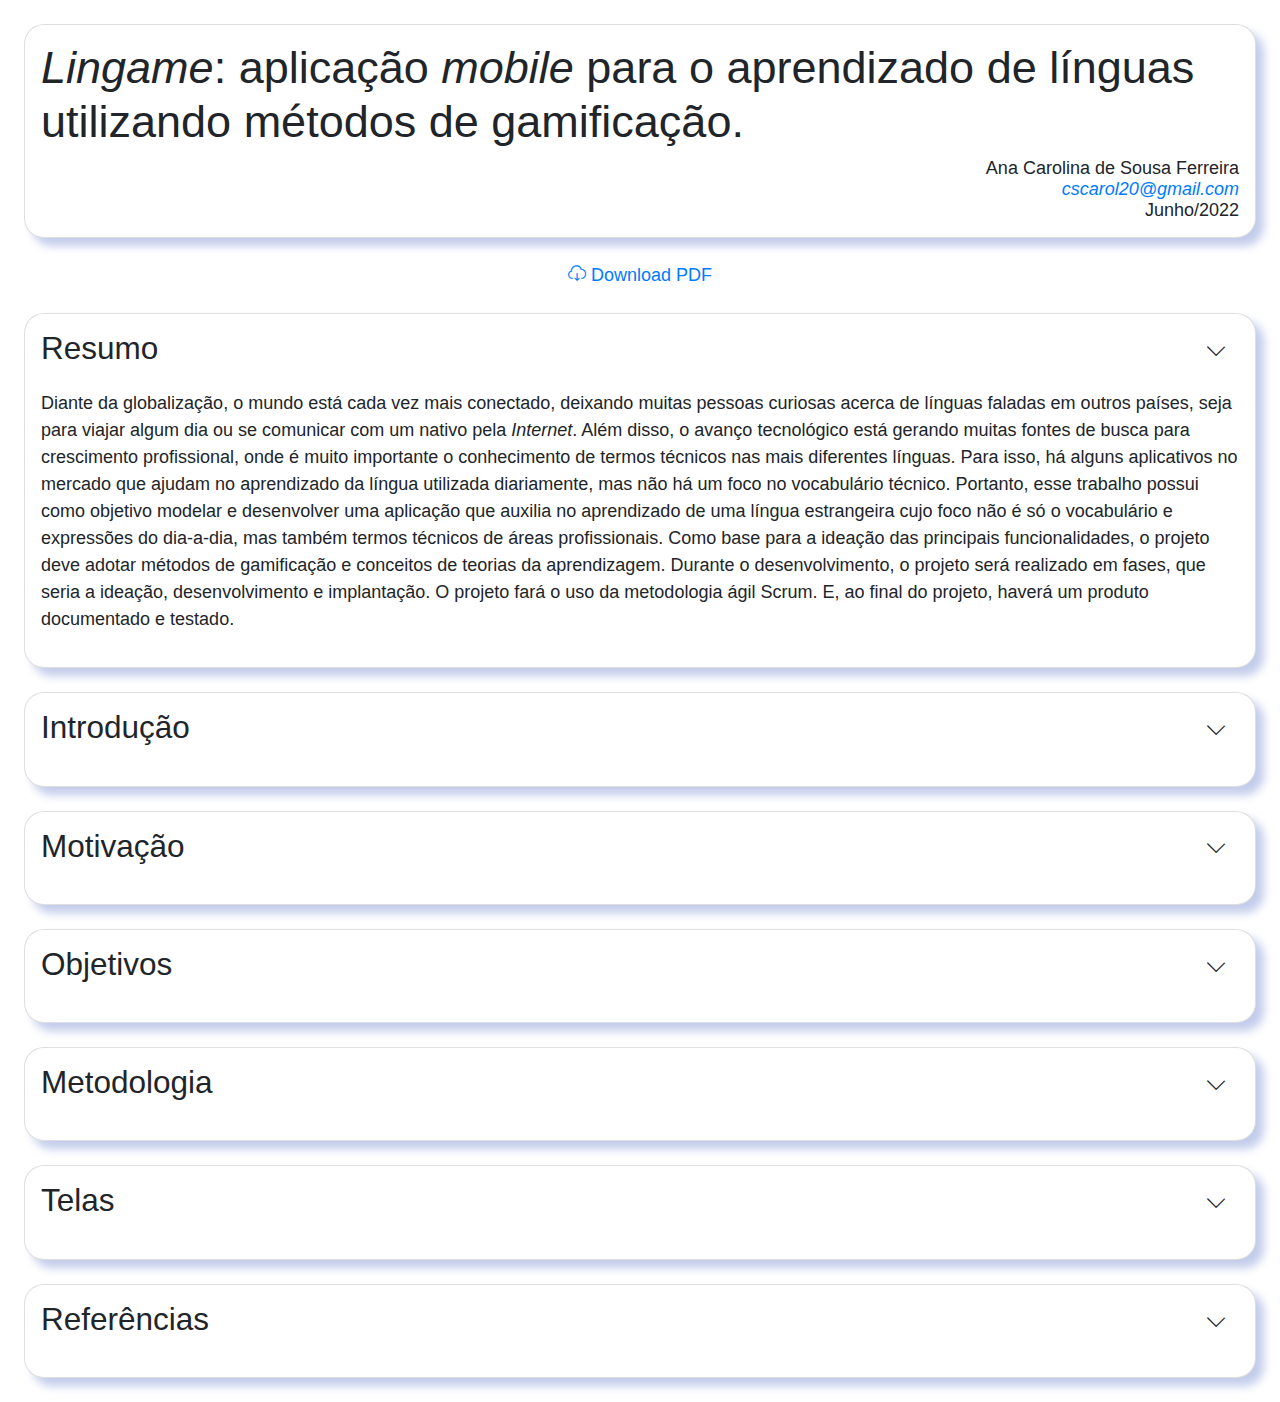
<file: paper.html>
<!DOCTYPE html>
<html lang="pt">
  <head>
    <link rel="icon" type="image/png" href="assets/img/favicon.png" />
    <!-- Required meta tags -->
    <meta charset="utf-8" />
    <meta
      name="viewport"
      content="width=device-width, initial-scale=1, shrink-to-fit=no"
    />
    
    <!-- Bootstrap CSS -->
    <link rel="stylesheet" href="https://cdn.jsdelivr.net/npm/bootstrap@4.6.2/dist/css/bootstrap.min.css">
    <script src="https://cdn.jsdelivr.net/npm/jquery@3.6.3/dist/jquery.slim.min.js"></script>
    <script src="https://cdn.jsdelivr.net/npm/popper.js@1.16.1/dist/umd/popper.min.js"></script>
    <script src="https://cdn.jsdelivr.net/npm/bootstrap@4.6.2/dist/js/bootstrap.bundle.min.js"></script>

    <!-- Icon -->
    <link rel="stylesheet" type="text/css" href="assets/fonts/simple-line-icons.css" />

    <link rel="stylesheet" type="text/css" href="assets/css/paper.css" />
    
    <title>Ana Carolina</title>
  </head>

  <body>
      <section id="title" class="card">
        <h1><span class="italic">Lingame</span>: aplicação <span class="italic">mobile</span> para o aprendizado de línguas utilizando métodos de gamificação.</h1>
        <div class="author">
            <p class="name">Ana Carolina de Sousa Ferreira</p>
            <a href="mailto:cscarol20@gmail.com" class="email italic">cscarol20@gmail.com</a>
            <p class="date">Junho/2022</p>
        </div>
      </section>

      <div class="download-button">
        <a href="assets/Lingame.pdf"><i class="icon-cloud-download"></i> Download PDF</a>
      </div>

      <section id="abstract" class="card" data-toggle="collapse" data-target="#content-abstract">
        <div class="card-title">
           <h3>Resumo</h3>
            <button type="button" class="btn"><i class="icon-arrow-down"></i></button>
        </div>
        <div id="content-abstract" class="collapse show">
            <p>Diante da globalização, o mundo está cada vez mais conectado, deixando muitas pessoas curiosas acerca de línguas faladas em outros países, seja para viajar algum dia ou se comunicar com um nativo pela <span class="italic">Internet</span>. Além disso, o avanço tecnológico está gerando muitas fontes de busca para crescimento profissional, onde é muito importante o conhecimento de termos técnicos nas mais diferentes línguas. Para isso, há alguns aplicativos no mercado que ajudam no aprendizado da língua utilizada diariamente, mas não há um foco no vocabulário técnico. Portanto, esse trabalho possui como objetivo modelar e desenvolver uma aplicação que auxilia no aprendizado de uma língua estrangeira cujo foco não é só o vocabulário e expressões do dia-a-dia, mas também termos técnicos de áreas profissionais. Como base para a ideação das principais funcionalidades, o projeto deve adotar métodos de gamificação e conceitos de teorias da aprendizagem. Durante o desenvolvimento, o projeto será realizado em fases, que seria a ideação, desenvolvimento e implantação. O projeto fará o uso da metodologia ágil Scrum. E, ao final do projeto, haverá um produto documentado e testado.</p>
        </div>
      </section>

      <section id="introduction" class="card">
        <div class="card-title" data-toggle="collapse" data-target="#content-introduction">
            <h3>Introdução</h3>
            <button type="button" class="btn"><i class="icon-arrow-down"></i></button>
        </div>
        <div id="content-introduction" class="collapse">
            <p>Com a globalização, a sociedade está sempre em busca de manter a comunicação entre si. Hoje em dia, a maioria das pessoas possuem o seu próprio <span class="italic">smartphone</span> e, nele, há diversas aplicações, cada uma com funcionalidades distintas que auxiliam nas tarefas do dia-a-dia. Devido a facilidade de comunicação entre pessoas de diferentes partes do mundo, houve um aumento no número de aplicações criadas para ajudar as pessoas a aprender outras línguas (MUNDAY, 2016). E, com a pandemia do COVID-19 isso se intensificou.</p>

            <p>Aprender uma língua estrangeira demanda disciplina e foco, ainda mais quando se trata da aprendizagem autônoma (DA GUIA, 2016). Para isso, há alguns aplicativos disponíveis que podem auxiliar nesse processo, como é o caso do Duolingo, Cambly, Lingua.Ly, Hello Talk, entre outros. Embora todos eles sejam ferramentas eficazes para o aprendizado de uma nova língua (MUNDAY, 2015; VESSELINOV; GREGO, 2018; LOEWEN; ISBELL; SPORN, 2020), cada um possui métodos de aprendizagem diferentes. A maioria dos aplicativos citados são muito bons para aprender vocabulário e expressões do dia-a-dia, mas existe uma dificuldade quando se trata do aprendizado de termos técnicos. Contudo, diante do contínuo avanço tecnológico, trabalhos de diversas áreas são publicados nas mais diferentes línguas. E, para que o profissional consiga se atualizar, sem precisar esperar sair a tradução, podendo demorar bastante e já ter saído uma nova tecnologia inovadora, é necessário entender pelo menos os termos técnicos. Fazendo dessa funcionalidade um diferencial dos outros aplicativos. Ou seja, o usuário poderá aprender não só a língua do dia-a-dia, mas como ele poderá escolher focar somente em aprender vocabulário técnico de qualquer área.</p>

            <p>Diante disso, tomando como foco o aprendizado do usuário, é importante também analisar as teorias da aprendizagem. Essas teorias auxiliarão no desenvolvimento e validação das funcionalidades. Além disso, para ajudar na parte de gamificação do aplicativo, os conceitos de Edward Thorndike e Edward Tolman se tornam interessantes. Eles afirmam que ao reagir da forma esperada ou acertar uma questão, por exemplo, deverá haver um elogio e uma recompensa, porém, ao errar, deverá haver uma punição e/ou perda da recompensa (OSTERMANN, et al., 2011).</p>

            <p>Contudo, apesar de esses conceitos serem voltados muito para a parte da educação em si, faz-se importante pois ajuda na hora da definição de requisitos que deve ser uma alta prioridade durante o projeto. Portanto, para que esse projeto seja pensado, modelado e desenvolvido, faz-se necessário o uso da Engenharia de Software. Além disso, além da aplicação de conhecimentos envolvendo ensino e aprendizagem, será importante focar na interação humano-computador, visto que se trata de um jogo, cujo foco seriam usuários de qualquer idade que queiram aprender jogando.</p>
        </div>
      </section>

      <section id="motivation" class="card"> 
        <div class="card-title" data-toggle="collapse" data-target="#content-motivation">
            <h3>Motivação</h3>
            <button type="button"  class="btn"><i class="icon-arrow-down"></i></button>
        </div>
        <div id="content-motivation" class="collapse">
            <p>A principal motivação, que gerou a ideia do <span class="italic">Lingame</span>, se deu durante estudos acerca das teorias da aprendizagem, onde é possível analisar o que intelectuais da educação, como Ivan Pavlov, Paulo Freire, Edward Thorndike, Edward Tolman, Jerome Bruner e Robert Gagné, dizem sobre os métodos de aprendizagem. A partir daí, foi possível perceber que algumas aplicações que sugerem o ensino de línguas não conseguem explorar bem esses métodos. Outra motivação se deu durante os anos na graduação de tecnologia, pois é importante notar a falta de aplicativos que focam em vocabulários técnicos das áreas profissionais, deixando esses usuários de fora.</p>

            <p>Ao observar aplicativos cuja finalidade é auxiliar na aprendizagem de línguas, é possível notar que o método mais utilizado é o da gamificação. E, segundo Costa et al. (2018), a gamificação possibilita um suporte para os métodos de ensino, pois ele motiva o jogador a completar seus objetivos, mantendo ele na plataforma. E, como o mundo atual está mais ligado à tecnologia, faz  da gamificação um ótimo mecanismo.</p>

            <p>Portanto, a ideia de juntar um aplicativo, onde o usuário pode aprender e jogar faz sentido, fazendo com que seja possível desenvolver uma aplicação onde o usuário possa completar missões diárias e competir com os amigos ao mesmo tempo, enquanto aprende uma nova língua. É importante ressaltar também que, assim como as aplicações que auxiliam o aprendizado de línguas, aqueles jogos que é preciso pagar para continuar jogando, não motivam tanto o usuário a continuar utilizando.</p>
        </div>
      </section>

      <section id="goals" class="card">
        <div class="card-title" data-toggle="collapse" data-target="#content-goals">
            <h3>Objetivos</h3>
            <button type="button" class="btn"><i class="icon-arrow-down"></i></button>
        </div>
        <div id="content-goals" class="collapse">
            <p>Como objetivo geral, este projeto visa modelar e desenvolver uma aplicação de ensino de língua estrangeira, inicialmente o inglês com foco na linguagem técnica, baseada no sistema de recompensa utilizando o método de gamificação.</p>
            <p>Já os objetivos específicos deste projeto são:</p>

            <ul>
                <li>Modelar uma aplicação de aprendizado autônomo de línguas estrangeiras;</li>
                <li>Analisar e aplicar teorias de aprendizagem;</li>
                <li>Aplicar métodos de gamificação, utilizando recompensas;</li>
                <li>Prototipar a aplicação e validar esse protótipo;</li>
            </ul>
        </div>
      </section>

      <section id="methodology" data-toggle="collapse" data-target="#content-metodology" class="card">
        <div class="card-title">
            <h3>Metodologia</h3>
            <button type="button" class="btn"><i class="icon-arrow-down"></i></button>
        </div>
        <div id="content-metodology" class="collapse">
            <p>O projeto consistirá em fases, onde será necessário planejar antecipadamente cada passo para que seja possível realizar com sucesso. A primeira fase consistirá na ideação do projeto, onde serão analisados todos os requisitos funcionais e não funcionais da aplicação. Após a ideação da primeira versão dos requisitos, será montado o que se chama de Mínimo Produto Viável (MVP), onde será possível validar quais são as primeiras funcionalidades que serão estudadas pelas pessoas envolvidas.</p>
	    
            <p>Com as principais funcionalidades já definidas, será realizada uma documentação inicial contendo todos os requisitos e o que será definido na primeira versão, esses documentos deverão ser atualizados com frequência. Em paralelo, já será possível desenvolver os primeiros diagramas que serão utilizados durante o desenvolvimento. E com isso, já será possível analisar quais tecnologias serão utilizadas para desenvolver a aplicação.</p>

            <p>A arquitetura da aplicação deverá ser cross-platform, ou seja, desenvolvê-la para ser utilizada em múltiplas plataformas, como mobile e web. Embora o projeto deva considerar a modelagem para ambos os ambientes, baseado em pesquisas realizadas pelo IBGE (2019), onde 98% dos brasileiros utilizam a internet pelo celular, o desenvolvimento do projeto deverá ser focado primeiramente para mobile.</p>
        
            <p>Durante o desenvolvimento, será utilizado a metodologia ágil SCRUM, que ajudará na gestão e planejamento do projeto, dividindo-o em pequenas partes entregáveis, auxiliando na melhora da qualidade (CRUZ, 2013). Além disso, será necessário um time de produtos e um time de desenvolvimento. O time de produtos ficará com a parte de analisar o produto, pesquisar, prototipar e auxiliar o time de desenvolvimento a entender o que, como e quais são os critérios de aceite para que tal funcionalidade seja implementada. E o time de desenvolvimento ficará responsável por desenvolver o produto.</p>
        
            <p>A aplicação será desenvolvida em versões que serão disponibilizadas, primeiramente para o Android, pois, de acordo com a Statcounter (2022), em abril de 2022, cerca de 86% dos brasileiros utilizam o sistema operacional Android.</p>
        
            <p>Ao final de todo o projeto, será gerado um aplicativo todo documentado que poderá ser adaptado para aprender qualquer linguagem. Para finalizar todo o projeto, será mostrado no aplicativo uma pesquisa de satisfação para que os usuários possam dar a sua opinião acerca do produto final, essas respostas poderão ser apresentadas como resultados.</p>
        </div>
      </section>

      <section id="screens" class="card" data-toggle="collapse" data-target="#content-screens">
        <div class="card-title">
           <h3>Telas</h3>
            <button type="button" class="btn"><i class="icon-arrow-down"></i></button>
        </div>
        <div id="content-screens" class="collapse">
            <div class="images">
                <div class="home">
                    <p>Página Inicial</p>
                    <img src="assets/img/paper/Home.png" />
                </div>
                <div class="tips">
                    <p>Dicas</p>
                    <img src="assets/img/paper/Dicas.png" />
                </div>
                <div class="grammar">
                    <p>Gramática</p>
                    <img src="assets/img/paper/Gramática.png" />
                </div>
            </div>

            <div class="images">
                <div class="missions">
                    <p>Missões</p>
                    <img src="assets/img/paper/Missões.png" />
                </div>
                <div class="profile">
                    <p>Perfil</p>
                    <img src="assets/img/paper/Perfil.png" />
                </div>
            </div>
        </div>
    </section>


      <section id="references" class="card" data-toggle="collapse" data-target="#content-references">
        <div class="card-title">
           <h3>Referências</h3>
            <button type="button" class="btn"><i class="icon-arrow-down"></i></button>
        </div>
        <div id="content-references" class="collapse">
            <p>COSTA, Daniel Leite. et al. <strong>Revisão Bibliográfica dos Aspectos e Métodos Componentes da Gamificação na Educação.</strong> SBC - Proceedings of SBCGames. Paraná. 2018.</p>
            <p>VESSELINOV, Roumen; GREGO, John. <strong>Duolingo effectiveness study.</strong> City University of New York, USA. 2012.</p>
            <p>CRUZ, Fábio. <strong>Scrum e PMBOK unidos no Gerenciamento de Projetos.</strong> Brasport, 2013.</p>
            <p>DA GUIA, Lucy Lanna Freitas. <strong>Autonomia no Processo de Ensino-Aprendizagem de Língua Inglesa.</strong> Ceará. 2016.</p>
            <p>IBGE – INSTITUTO BRASILEIRO DE GEOGRAFIA E ESTATÍSTICA. <strong>Diretoria de Pesquisas, Coordenação de Trabalho e Rendimento. Pesquisa Nacional por Amostra de Domicílios Contínua.</strong> Brasil. 2019.</p>
            <p>MUNDAY, Pilar. <strong>The case for using DUOLINGO as part of the language classroom experience.</strong> RIED: Revista Iberoamericana de Educación a Distancia. 2015. 83-101.</p>
            <p>LOEWEN, Shawn; ISBELL, Daniel R.; SPORN, Zachary. <strong>The effectiveness of app-based language instruction for developing receptive linguistic knowledge and oral communicative ability.</strong> Foreign Language Annals 53. 2020.</p>
            <p>OSTERMANN, Fernanda; CAVALCANTI, C. D. H. <strong>Teorias de aprendizagem.</strong> Porto Alegre: Evangraf. 2011.</p>
            <p>STATCOUNTER. <strong>Mobile Operating System Market Share Brazil.</strong> 2022. Disponível em: <https://gs.statcounter.com/os-market-share/mobile/brazil>. Acesso em: 28 Mai. 2022.</p>
        </div>
      </section>

      <script>
          var $myGroup = $('section');
        $myGroup.on('show.bs.collapse','.collapse', function() {
            $myGroup.find('.collapse.in').collapse('hide');
        });
      </script>
  </body>
</html>
</file>
<file: assets/fonts/simple-line-icons.css>
@font-face {
	font-family: 'Simple-Line-Icons';
	src:url('../fonts/line-icons/Simple-Line-Icons.eot');
	src:url('../fonts/line-icons/Simple-Line-Icons.eot?#iefix') format('embedded-opentype'),
		url('../fonts/line-icons/Simple-Line-Icons.woff') format('woff'),
		url('../fonts/line-icons/Simple-Line-Icons.ttf') format('truetype'),
		url('../fonts/line-icons/Simple-Line-Icons.svg#Simple-Line-Icons') format('svg');
		font-weight: normal;
		font-style: normal;
}
/*
 Use the following CSS code if you want to have a class per icon.
 Instead of a list of all class selectors, you can use the generic [class*="icon-"] selector, but it's slower:
*/
.icon-user,
.icon-people,
.icon-user-female,
.icon-user-follow,
.icon-user-following,
.icon-user-unfollow,
.icon-login,
.icon-logout,
.icon-emotsmile,
.icon-phone,
.icon-call-end,
.icon-call-in,
.icon-call-out,
.icon-map,
.icon-location-pin,
.icon-direction,
.icon-directions,
.icon-compass,
.icon-layers,
.icon-menu,
.icon-list,
.icon-options-vertical,
.icon-options,
.icon-arrow-down,
.icon-arrow-left,
.icon-arrow-right,
.icon-arrow-up,
.icon-arrow-up-circle,
.icon-arrow-left-circle,
.icon-arrow-right-circle,
.icon-arrow-down-circle,
.icon-check,
.icon-clock,
.icon-plus,
.icon-minus,
.icon-close,
.icon-event,
.icon-exclamation,
.icon-organization,
.icon-trophy,
.icon-screen-smartphone,
.icon-screen-desktop,
.icon-plane,
.icon-notebook,
.icon-mustache,
.icon-mouse,
.icon-magnet,
.icon-energy,
.icon-disc,
.icon-cursor,
.icon-cursor-move,
.icon-crop,
.icon-chemistry,
.icon-speedometer,
.icon-shield,
.icon-screen-tablet,
.icon-magic-wand,
.icon-hourglass,
.icon-graduation,
.icon-ghost,
.icon-game-controller,
.icon-fire,
.icon-eyeglass,
.icon-envelope-open,
.icon-envelope-letter,
.icon-bell,
.icon-badge,
.icon-anchor,
.icon-wallet,
.icon-vector,
.icon-speech,
.icon-puzzle,
.icon-printer,
.icon-present,
.icon-playlist,
.icon-pin,
.icon-picture,
.icon-handbag,
.icon-globe-alt,
.icon-globe,
.icon-folder-alt,
.icon-folder,
.icon-film,
.icon-feed,
.icon-drop,
.icon-drawer,
.icon-docs,
.icon-doc,
.icon-diamond,
.icon-cup,
.icon-calculator,
.icon-bubbles,
.icon-briefcase,
.icon-book-open,
.icon-basket-loaded,
.icon-basket,
.icon-bag,
.icon-action-undo,
.icon-action-redo,
.icon-wrench,
.icon-umbrella,
.icon-trash,
.icon-tag,
.icon-support,
.icon-frame,
.icon-size-fullscreen,
.icon-size-actual,
.icon-shuffle,
.icon-share-alt,
.icon-share,
.icon-rocket,
.icon-question,
.icon-pie-chart,
.icon-pencil,
.icon-note,
.icon-loop,
.icon-home,
.icon-grid,
.icon-graph,
.icon-microphone,
.icon-music-tone-alt,
.icon-music-tone,
.icon-earphones-alt,
.icon-earphones,
.icon-equalizer,
.icon-like,
.icon-dislike,
.icon-control-start,
.icon-control-rewind,
.icon-control-play,
.icon-control-pause,
.icon-control-forward,
.icon-control-end,
.icon-volume-1,
.icon-volume-2,
.icon-volume-off,
.icon-calendar,
.icon-bulb,
.icon-chart,
.icon-ban,
.icon-bubble,
.icon-camrecorder,
.icon-camera,
.icon-cloud-download,
.icon-cloud-upload,
.icon-envelope,
.icon-eye,
.icon-flag,
.icon-heart,
.icon-info,
.icon-key,
.icon-link,
.icon-lock,
.icon-lock-open,
.icon-magnifier,
.icon-magnifier-add,
.icon-magnifier-remove,
.icon-paper-clip,
.icon-paper-plane,
.icon-power,
.icon-refresh,
.icon-reload,
.icon-settings,
.icon-star,
.icon-symbol-female,
.icon-symbol-male,
.icon-target,
.icon-credit-card,
.icon-paypal,
.icon-social-tumblr,
.icon-social-twitter,
.icon-social-facebook,
.icon-social-instagram,
.icon-social-linkedin,
.icon-social-pinterest,
.icon-social-github,
.icon-social-google,
.icon-social-reddit,
.icon-social-skype,
.icon-social-dribbble,
.icon-social-behance,
.icon-social-foursqare,
.icon-social-soundcloud,
.icon-social-spotify,
.icon-social-stumbleupon,
.icon-social-youtube,
.icon-social-dropbox,
.icon-social-vkontakte,
.icon-social-steam {
  font-family: 'simple-line-icons';
  speak: none;
  font-style: normal;
  font-weight: normal;
  font-variant: normal;
  text-transform: none;
  line-height: 1;
  /* Better Font Rendering =========== */
  -webkit-font-smoothing: antialiased;
  -moz-osx-font-smoothing: grayscale;
}
.icon-user:before {
  content: "\e005";
}
.icon-people:before {
  content: "\e001";
}
.icon-user-female:before {
  content: "\e000";
}
.icon-user-follow:before {
  content: "\e002";
}
.icon-user-following:before {
  content: "\e003";
}
.icon-user-unfollow:before {
  content: "\e004";
}
.icon-login:before {
  content: "\e066";
}
.icon-logout:before {
  content: "\e065";
}
.icon-emotsmile:before {
  content: "\e021";
}
.icon-phone:before {
  content: "\e600";
}
.icon-call-end:before {
  content: "\e048";
}
.icon-call-in:before {
  content: "\e047";
}
.icon-call-out:before {
  content: "\e046";
}
.icon-map:before {
  content: "\e033";
}
.icon-location-pin:before {
  content: "\e096";
}
.icon-direction:before {
  content: "\e042";
}
.icon-directions:before {
  content: "\e041";
}
.icon-compass:before {
  content: "\e045";
}
.icon-layers:before {
  content: "\e034";
}
.icon-menu:before {
  content: "\e601";
}
.icon-list:before {
  content: "\e067";
}
.icon-options-vertical:before {
  content: "\e602";
}
.icon-options:before {
  content: "\e603";
}
.icon-arrow-down:before {
  content: "\e604";
}
.icon-arrow-left:before {
  content: "\e605";
}
.icon-arrow-right:before {
  content: "\e606";
}
.icon-arrow-up:before {
  content: "\e607";
}
.icon-arrow-up-circle:before {
  content: "\e078";
}
.icon-arrow-left-circle:before {
  content: "\e07a";
}
.icon-arrow-right-circle:before {
  content: "\e079";
}
.icon-arrow-down-circle:before {
  content: "\e07b";
}
.icon-check:before {
  content: "\e080";
}
.icon-clock:before {
  content: "\e081";
}
.icon-plus:before {
  content: "\e095";
}
.icon-minus:before {
  content: "\e615";
}
.icon-close:before {
  content: "\e082";
}
.icon-event:before {
  content: "\e619";
}
.icon-exclamation:before {
  content: "\e617";
}
.icon-organization:before {
  content: "\e616";
}
.icon-trophy:before {
  content: "\e006";
}
.icon-screen-smartphone:before {
  content: "\e010";
}
.icon-screen-desktop:before {
  content: "\e011";
}
.icon-plane:before {
  content: "\e012";
}
.icon-notebook:before {
  content: "\e013";
}
.icon-mustache:before {
  content: "\e014";
}
.icon-mouse:before {
  content: "\e015";
}
.icon-magnet:before {
  content: "\e016";
}
.icon-energy:before {
  content: "\e020";
}
.icon-disc:before {
  content: "\e022";
}
.icon-cursor:before {
  content: "\e06e";
}
.icon-cursor-move:before {
  content: "\e023";
}
.icon-crop:before {
  content: "\e024";
}
.icon-chemistry:before {
  content: "\e026";
}
.icon-speedometer:before {
  content: "\e007";
}
.icon-shield:before {
  content: "\e00e";
}
.icon-screen-tablet:before {
  content: "\e00f";
}
.icon-magic-wand:before {
  content: "\e017";
}
.icon-hourglass:before {
  content: "\e018";
}
.icon-graduation:before {
  content: "\e019";
}
.icon-ghost:before {
  content: "\e01a";
}
.icon-game-controller:before {
  content: "\e01b";
}
.icon-fire:before {
  content: "\e01c";
}
.icon-eyeglass:before {
  content: "\e01d";
}
.icon-envelope-open:before {
  content: "\e01e";
}
.icon-envelope-letter:before {
  content: "\e01f";
}
.icon-bell:before {
  content: "\e027";
}
.icon-badge:before {
  content: "\e028";
}
.icon-anchor:before {
  content: "\e029";
}
.icon-wallet:before {
  content: "\e02a";
}
.icon-vector:before {
  content: "\e02b";
}
.icon-speech:before {
  content: "\e02c";
}
.icon-puzzle:before {
  content: "\e02d";
}
.icon-printer:before {
  content: "\e02e";
}
.icon-present:before {
  content: "\e02f";
}
.icon-playlist:before {
  content: "\e030";
}
.icon-pin:before {
  content: "\e031";
}
.icon-picture:before {
  content: "\e032";
}
.icon-handbag:before {
  content: "\e035";
}
.icon-globe-alt:before {
  content: "\e036";
}
.icon-globe:before {
  content: "\e037";
}
.icon-folder-alt:before {
  content: "\e039";
}
.icon-folder:before {
  content: "\e089";
}
.icon-film:before {
  content: "\e03a";
}
.icon-feed:before {
  content: "\e03b";
}
.icon-drop:before {
  content: "\e03e";
}
.icon-drawer:before {
  content: "\e03f";
}
.icon-docs:before {
  content: "\e040";
}
.icon-doc:before {
  content: "\e085";
}
.icon-diamond:before {
  content: "\e043";
}
.icon-cup:before {
  content: "\e044";
}
.icon-calculator:before {
  content: "\e049";
}
.icon-bubbles:before {
  content: "\e04a";
}
.icon-briefcase:before {
  content: "\e04b";
}
.icon-book-open:before {
  content: "\e04c";
}
.icon-basket-loaded:before {
  content: "\e04d";
}
.icon-basket:before {
  content: "\e04e";
}
.icon-bag:before {
  content: "\e04f";
}
.icon-action-undo:before {
  content: "\e050";
}
.icon-action-redo:before {
  content: "\e051";
}
.icon-wrench:before {
  content: "\e052";
}
.icon-umbrella:before {
  content: "\e053";
}
.icon-trash:before {
  content: "\e054";
}
.icon-tag:before {
  content: "\e055";
}
.icon-support:before {
  content: "\e056";
}
.icon-frame:before {
  content: "\e038";
}
.icon-size-fullscreen:before {
  content: "\e057";
}
.icon-size-actual:before {
  content: "\e058";
}
.icon-shuffle:before {
  content: "\e059";
}
.icon-share-alt:before {
  content: "\e05a";
}
.icon-share:before {
  content: "\e05b";
}
.icon-rocket:before {
  content: "\e05c";
}
.icon-question:before {
  content: "\e05d";
}
.icon-pie-chart:before {
  content: "\e05e";
}
.icon-pencil:before {
  content: "\e05f";
}
.icon-note:before {
  content: "\e060";
}
.icon-loop:before {
  content: "\e064";
}
.icon-home:before {
  content: "\e069";
}
.icon-grid:before {
  content: "\e06a";
}
.icon-graph:before {
  content: "\e06b";
}
.icon-microphone:before {
  content: "\e063";
}
.icon-music-tone-alt:before {
  content: "\e061";
}
.icon-music-tone:before {
  content: "\e062";
}
.icon-earphones-alt:before {
  content: "\e03c";
}
.icon-earphones:before {
  content: "\e03d";
}
.icon-equalizer:before {
  content: "\e06c";
}
.icon-like:before {
  content: "\e068";
}
.icon-dislike:before {
  content: "\e06d";
}
.icon-control-start:before {
  content: "\e06f";
}
.icon-control-rewind:before {
  content: "\e070";
}
.icon-control-play:before {
  content: "\e071";
}
.icon-control-pause:before {
  content: "\e072";
}
.icon-control-forward:before {
  content: "\e073";
}
.icon-control-end:before {
  content: "\e074";
}
.icon-volume-1:before {
  content: "\e09f";
}
.icon-volume-2:before {
  content: "\e0a0";
}
.icon-volume-off:before {
  content: "\e0a1";
}
.icon-calendar:before {
  content: "\e075";
}
.icon-bulb:before {
  content: "\e076";
}
.icon-chart:before {
  content: "\e077";
}
.icon-ban:before {
  content: "\e07c";
}
.icon-bubble:before {
  content: "\e07d";
}
.icon-camrecorder:before {
  content: "\e07e";
}
.icon-camera:before {
  content: "\e07f";
}
.icon-cloud-download:before {
  content: "\e083";
}
.icon-cloud-upload:before {
  content: "\e084";
}
.icon-envelope:before {
  content: "\e086";
}
.icon-eye:before {
  content: "\e087";
}
.icon-flag:before {
  content: "\e088";
}
.icon-heart:before {
  content: "\e08a";
}
.icon-info:before {
  content: "\e08b";
}
.icon-key:before {
  content: "\e08c";
}
.icon-link:before {
  content: "\e08d";
}
.icon-lock:before {
  content: "\e08e";
}
.icon-lock-open:before {
  content: "\e08f";
}
.icon-magnifier:before {
  content: "\e090";
}
.icon-magnifier-add:before {
  content: "\e091";
}
.icon-magnifier-remove:before {
  content: "\e092";
}
.icon-paper-clip:before {
  content: "\e093";
}
.icon-paper-plane:before {
  content: "\e094";
}
.icon-power:before {
  content: "\e097";
}
.icon-refresh:before {
  content: "\e098";
}
.icon-reload:before {
  content: "\e099";
}
.icon-settings:before {
  content: "\e09a";
}
.icon-star:before {
  content: "\e09b";
}
.icon-symbol-female:before {
  content: "\e09c";
}
.icon-symbol-male:before {
  content: "\e09d";
}
.icon-target:before {
  content: "\e09e";
}
.icon-credit-card:before {
  content: "\e025";
}
.icon-paypal:before {
  content: "\e608";
}
.icon-social-tumblr:before {
  content: "\e00a";
}
.icon-social-twitter:before {
  content: "\e009";
}
.icon-social-facebook:before {
  content: "\e00b";
}
.icon-social-instagram:before {
  content: "\e609";
}
.icon-social-linkedin:before {
  content: "\e60a";
}
.icon-social-pinterest:before {
  content: "\e60b";
}
.icon-social-github:before {
  content: "\e60c";
}
.icon-social-google:before {
  content: "\e60d";
}
.icon-social-reddit:before {
  content: "\e60e";
}
.icon-social-skype:before {
  content: "\e60f";
}
.icon-social-dribbble:before {
  content: "\e00d";
}
.icon-social-behance:before {
  content: "\e610";
}
.icon-social-foursqare:before {
  content: "\e611";
}
.icon-social-soundcloud:before {
  content: "\e612";
}
.icon-social-spotify:before {
  content: "\e613";
}
.icon-social-stumbleupon:before {
  content: "\e614";
}
.icon-social-youtube:before {
  content: "\e008";
}
.icon-social-dropbox:before {
  content: "\e00c";
}
.icon-social-vkontakte:before {
  content: "\e618";
}
.icon-social-steam:before {
  content: "\e620";
}
</file>
<file: assets/css/paper.css>
html {
    font-family: Arial, Helvetica, sans-serif;
    font-size: 18px;
}

.download-button {
    margin: auto;
    text-align: center;
}

.italic { font-style: italic; }

.author {
    text-align: right;
    line-height: normal;
}
.author .name, .author .email, .author .date {
    margin: 0;
    padding: 0;
}

.card {
    margin: 24px;
    padding: 16px;
    border-radius: 20px;
    box-shadow: 8px 8px 10px #c2cceb;

}

.card-title {
    display: flex;
    justify-content: space-between;
}

.card-title button {
    border-radius: 50px;
}

.images {
    display: flex;
    justify-content: space-evenly;
}

.images img {
    width: 80%;
    border-radius: 20px;
    box-shadow: 4px 4px 10px #999;
}

.images div {
    margin-bottom: 24px;
}

@media screen and (max-width: 768px) {
    .images {
        display: block;
    }

    .images img {
        width: 100%;
    }
}

#content-screens {
    padding: 0 16px 16px 0;
}
</file>
